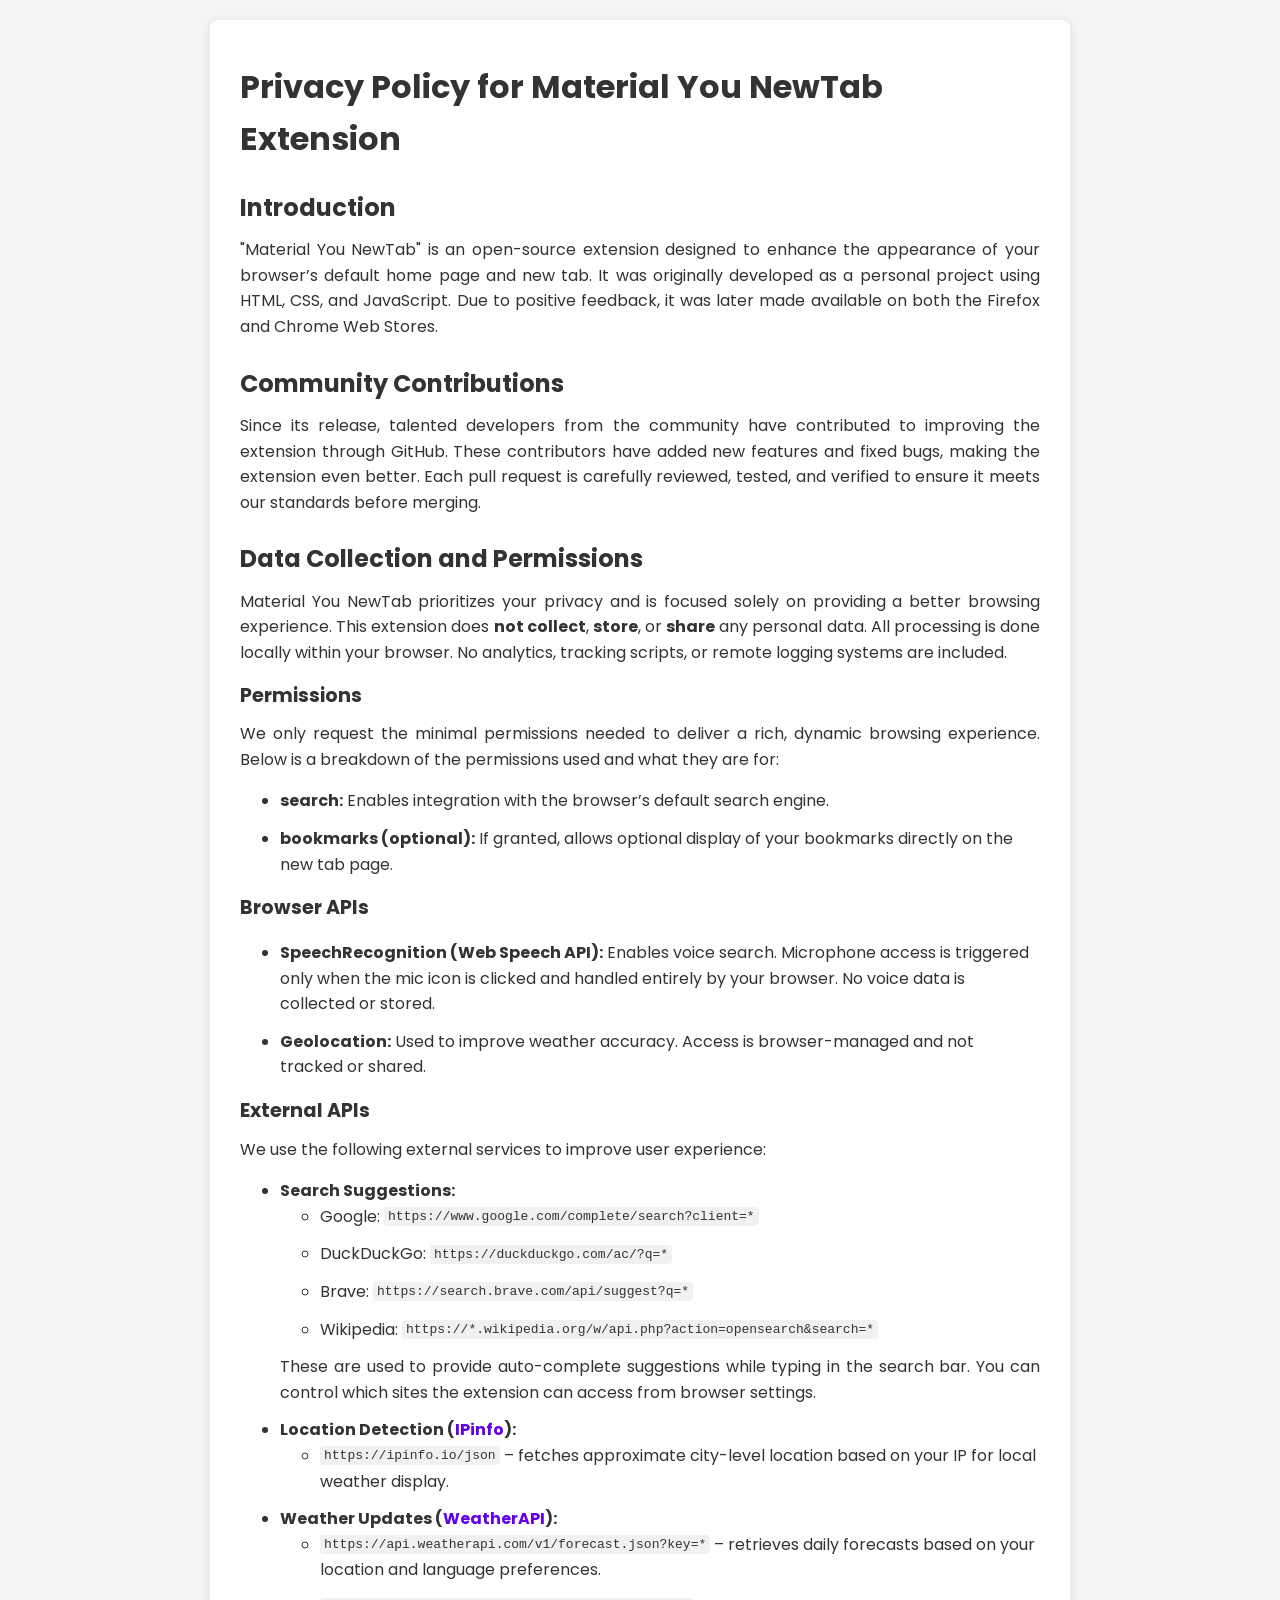
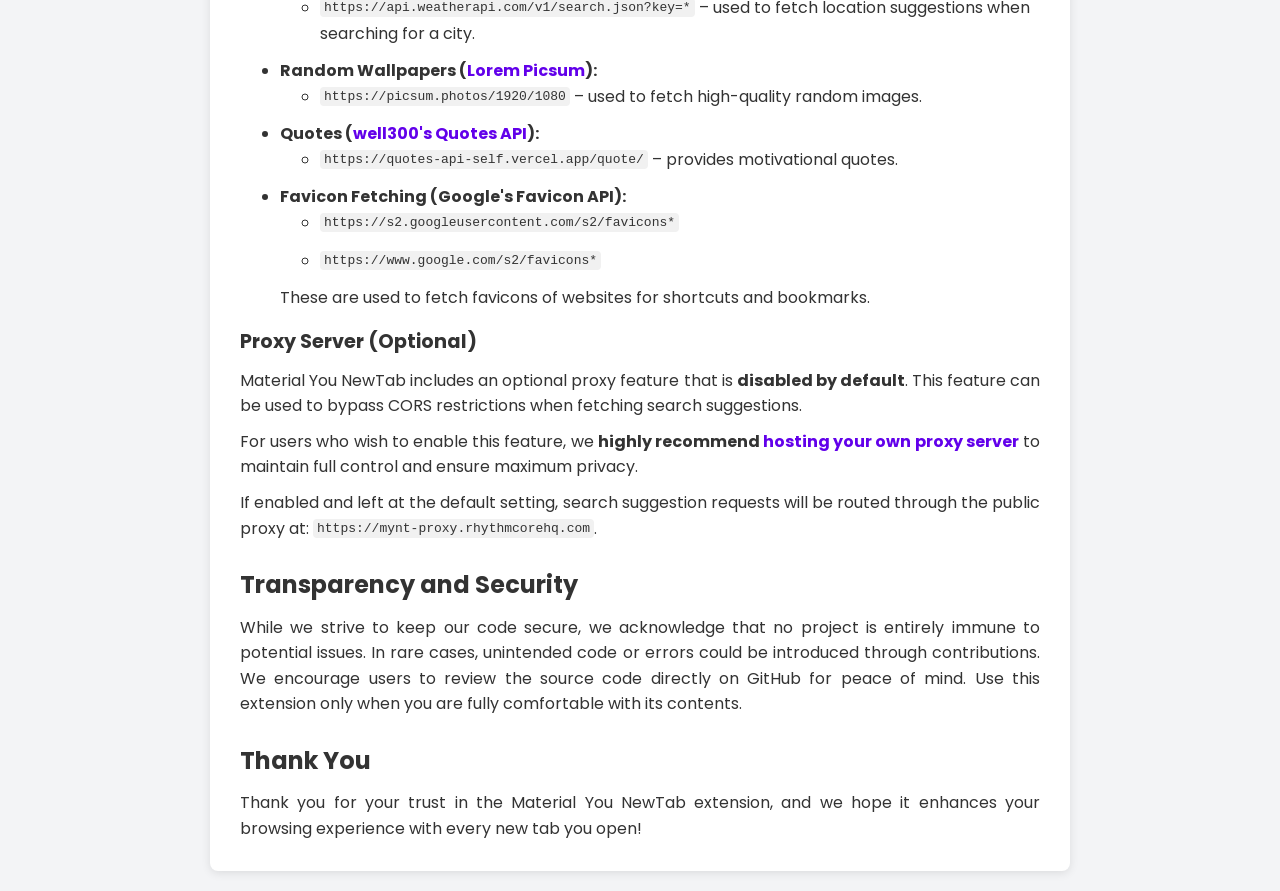
<file: privacy-policy.html>
<!DOCTYPE html>
<html lang="en">

<head>
    <meta charset="UTF-8">
    <meta name="viewport" content="width=device-width, initial-scale=1.0">
    <title>Privacy Policy for Material You NewTab Extension</title>
    <link href="https://fonts.googleapis.com/css2?family=Poppins:wght@400;600&display=swap" rel="stylesheet">
    <style>
        body {
            font-family: 'Poppins', sans-serif;
            background-color: #f3f4f6;
            color: #333;
            margin: 0;
            padding: 20px;
            line-height: 1.6;
        }

        .container {
            max-width: 800px;
            margin: auto;
            background: white;
            padding: 20px 30px;
            border-radius: 8px;
            box-shadow: 0 2px 10px rgba(0, 0, 0, 0.1);
        }

        h1 {
            font-size: 2rem;
            margin-bottom: 10px;
        }

        h2 {
            font-size: 1.5rem;
            margin-top: 25px;
            margin-bottom: 10px;
        }

        h3 {
            font-size: 1.2rem;
            margin-top: 15px;
            margin-bottom: 5px;
        }

        p {
            margin: 10px 0;
            text-align: justify;
        }

        li {
            margin-bottom: 12px;
        }

        a {
            color: #6200ea;
            text-decoration: none;
        }

        a:hover {
            text-decoration: underline;
        }

        code {
            word-break: break-word;
            white-space: pre-wrap;
            overflow-wrap: anywhere;
            background-color: #f1f1f1;
            padding: 2px 4px;
            border-radius: 4px;
            max-width: 100%;
            vertical-align: middle;
        }
    </style>
</head>

<body>

    <div class="container">
        <h1>Privacy Policy for Material You NewTab Extension</h1>

        <h2>Introduction</h2>
        <p>"Material You NewTab" is an open-source extension designed to enhance the appearance of your browser’s
            default home page and new tab. It was originally developed as a personal project using HTML, CSS, and
            JavaScript. Due to positive feedback, it was later made available on both the Firefox and Chrome Web Stores.
        </p>

        <h2>Community Contributions</h2>
        <p>Since its release, talented developers from the community have contributed to improving the extension through
            GitHub. These contributors have added new features and fixed bugs, making the extension even better. Each
            pull request is carefully reviewed, tested, and verified to ensure it meets our standards before merging.
        </p>

        <h2>Data Collection and Permissions</h2>
        <p>Material You NewTab prioritizes your privacy and is focused solely on providing a better browsing experience.
            This extension does <strong>not collect</strong>, <strong>store</strong>, or <strong>share</strong> any
            personal data. All processing is done locally within your browser. No analytics, tracking scripts, or remote
            logging systems are included.</p>

        <h3>Permissions</h3>
        <p> We only request the minimal permissions needed to deliver a
            rich, dynamic browsing experience. Below is a breakdown of the permissions used and what they are for:</p>

        <ul>
            <li><strong>search:</strong> Enables integration with the browser’s default search engine.</li>
            <li><strong>bookmarks (optional):</strong> If granted, allows optional display of your bookmarks directly on
                the new tab page.</li>
        </ul>

        <h3>Browser APIs</h3>
        <ul>
            <li><strong>SpeechRecognition (Web Speech API):</strong> Enables voice search. Microphone access is
                triggered only when the mic icon is clicked and handled entirely by your browser. No voice data is
                collected or stored.</li>
            <li><strong>Geolocation:</strong> Used to improve weather accuracy. Access is browser-managed and not
                tracked or shared.</li>
        </ul>

        <h3>External APIs</h3>
        <p>We use the following external services to improve user experience:</p>
        <ul>
            <li><strong>Search Suggestions:</strong>
                <ul>
                    <li>Google: <code>https://www.google.com/complete/search?client=*</code></li>
                    <li>DuckDuckGo: <code>https://duckduckgo.com/ac/?q=*</code></li>
                    <li>Brave: <code>https://search.brave.com/api/suggest?q=*</code></li>
                    <li>Wikipedia: <code>https://*.wikipedia.org/w/api.php?action=opensearch&search=*</code></li>
                </ul>
                <p>These are used to provide auto-complete suggestions while typing in the search bar. You can control
                    which sites the extension can access from browser settings.</p>
            </li>

            <li><strong>Location Detection (<a href="https://ipinfo.io/" target="_blank">IPinfo</a>):</strong>
                <ul>
                    <li><code>https://ipinfo.io/json</code> – fetches approximate city-level location based on your IP
                        for local weather display.</li>
                </ul>
            </li>

            <li><strong>Weather Updates (<a href="https://www.weatherapi.com/" target="_blank">WeatherAPI</a>):</strong>
                <ul>
                    <li><code>https://api.weatherapi.com/v1/forecast.json?key=*</code> – retrieves daily forecasts based
                        on your location and language preferences.</li>

                    <li><code>https://api.weatherapi.com/v1/search.json?key=*</code> – used to fetch location
                        suggestions when searching for a city.</li>
                </ul>
            </li>

            <li><strong>Random Wallpapers (<a href="https://picsum.photos/" target="_blank">Lorem Picsum</a>):</strong>
                <ul>
                    <li><code>https://picsum.photos/1920/1080</code> – used to fetch high-quality random images.</li>
                </ul>
            </li>

            <li><strong>Quotes (<a href="https://github.com/well300/quotes-api" target="_blank">well300's Quotes
                        API</a>):</strong>
                <ul>
                    <li><code>https://quotes-api-self.vercel.app/quote/</code> – provides motivational quotes.</li>
                </ul>
            </li>

            <li><strong>Favicon Fetching (Google's Favicon API):</strong>
                <ul>
                    <li><code>https://s2.googleusercontent.com/s2/favicons*</code></li>
                    <li><code>https://www.google.com/s2/favicons*</code></li>
                </ul>
                These are used to fetch favicons of websites for shortcuts and bookmarks.
            </li>
        </ul>

        <h3>Proxy Server (Optional)</h3>
        <p>
            Material You NewTab includes an optional proxy feature that is <strong>disabled by default</strong>. This
            feature can be used to bypass CORS restrictions when fetching search suggestions.
        </p>
        <p>
            For users who wish to enable this feature, we <strong>highly recommend <a
                    href="https://github.com/Minuga-RC/MYNT-CORS-Bypass-Proxy" target="_blank">hosting your own
                    proxy server</a></strong> to maintain full control and ensure maximum privacy.
        </p>
        <p>
            If enabled and left at the default setting, search suggestion requests will be routed through the public
            proxy at: <code>https://mynt-proxy.rhythmcorehq.com</code>.
        </p>

        <h2>Transparency and Security</h2>
        <p>While we strive to keep our code secure, we acknowledge that no project is entirely immune to potential
            issues. In rare cases, unintended code or errors could be introduced through contributions. We encourage
            users to review the source code directly on GitHub for peace of mind. Use this extension only when you are
            fully comfortable with its contents.</p>

        <h2>Thank You</h2>
        <p>Thank you for your trust in the Material You NewTab extension, and we hope it enhances your browsing
            experience with every new tab you open!</p>

    </div>

</body>

</html>
</file>
